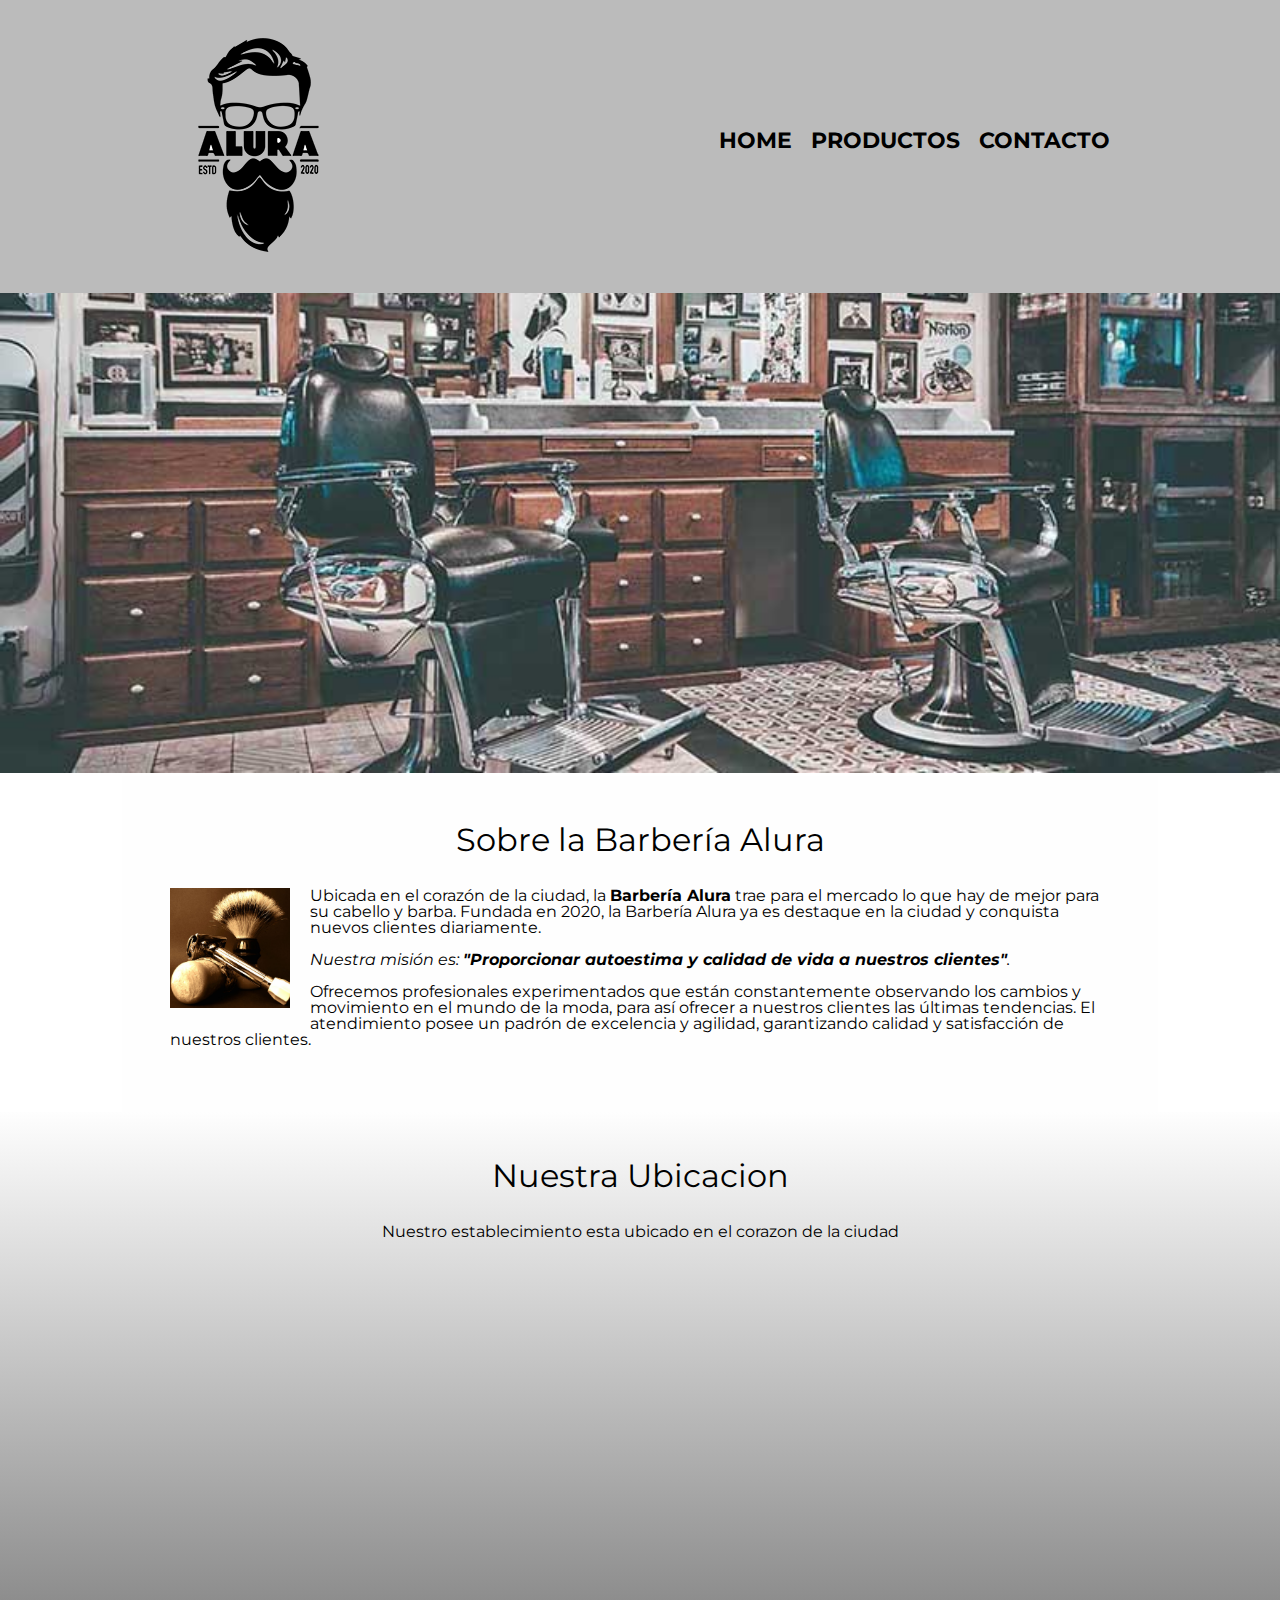
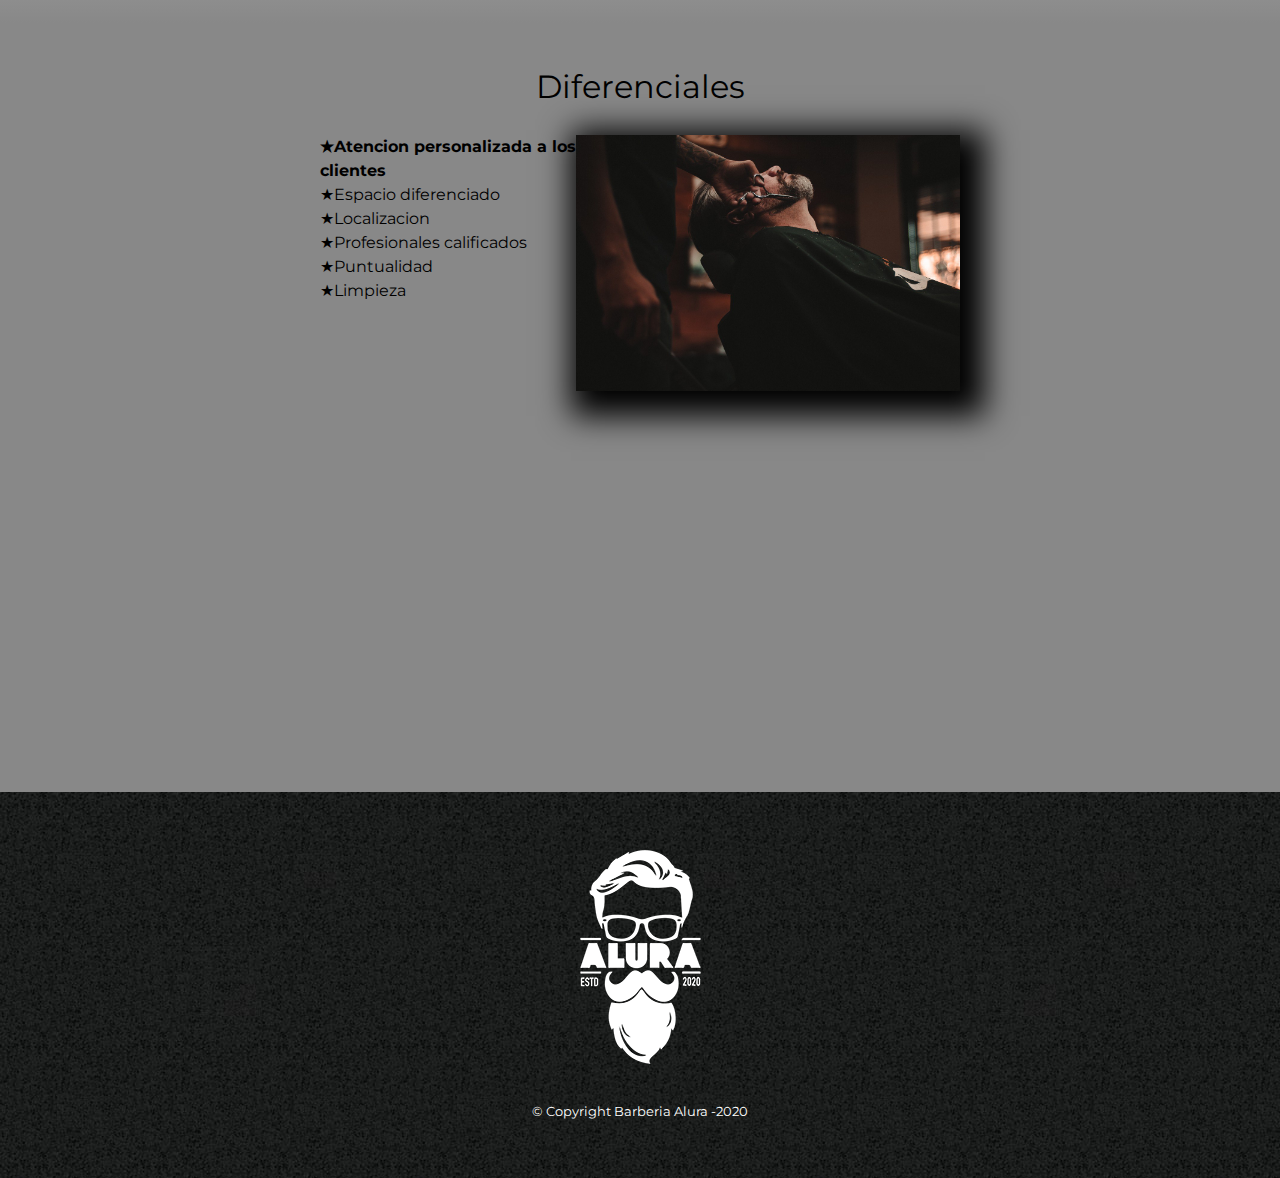
<file: index.html>
<!DOCTYPE html>
 
 <html lang= "es">
 
    <head>

        <meta charset="UTF-8">
        <meta name="viewport" content="width=device-width">
        <title>Barberia Alura</title>
        <link rel="stylesheet" href="reset.css">
        <link rel="stylesheet" href="style.css">
        <link href="https://fonts.googleapis.com/css2?family=Montserrat:wght@400;700&display=swap" rel="stylesheet">



    </head>

    <body>

        <header>
            <div class="caja">
                <h1><img src="imagenes/logo.png"></h1>
                <nav>
                    <ul>
                    <li><a href="index.html">Home</a></li>
                    <li><a href="productos.html">Productos</a></li>
                    <li><a href="contacto.html">Contacto</a></li>
                    </ul>
                </nav>
             </div>
        </header>

        <img class="banner" src="banner/banner.jpg">
        
        <main>
            <section class="principal">
                <h2 class="titulo-principal">Sobre la Barbería Alura</h2>

                <img class="utensilios" src="imagenes/utensilios[1].jpg" alt="utensilios de un barbero">

                <p>Ubicada en el corazón de la ciudad, la <strong>Barbería Alura</strong> trae para el mercado lo que hay de mejor para su cabello y barba. Fundada en 2020, la Barbería Alura ya es destaque en la ciudad y conquista nuevos clientes diariamente. </p>

                <p id=mision><em>Nuestra misión es: <strong>"Proporcionar autoestima y calidad de vida a nuestros clientes"</strong>.</em></p>

                <p> Ofrecemos profesionales experimentados que están constantemente observando los cambios y movimiento en el mundo de la moda, para así ofrecer a nuestros clientes las últimas tendencias. El atendimiento posee un padrón de excelencia y agilidad, garantizando calidad y satisfacción de nuestros clientes. </p>

            </section>
            
            <section class="mapa">
                <h3 class="titulo-principal">Nuestra Ubicacion</h3>
                <p>Nuestro establecimiento esta ubicado en el corazon de la ciudad</p>
                
                <div class="mapa-contenido">
                    <iframe src="https://www.google.com/maps/embed?pb=!1m18!1m12!1m3!1d3656.407977726839!2d-46.63721302377339!3d-23.58969706263564!2m3!1f0!2f0!3f0!3m2!1i1024!2i768!4f13.1!3m3!1m2!1s0x94ce5bd9bb943bf5%3A0x6f642995c970f0fe!2scaelum%20alura!5e0!3m2!1ses!2sco!4v1685388912890!5m2!1ses!2sco" width="100%" height="300" style="border:0;" allowfullscreen="" loading="lazy" referrerpolicy="no-referrer-when-downgrade"></iframe>
                </div>
            </section>

            <section class="diferenciales">
                
                <h3 class="titulo-principal">Diferenciales</h3>
                
                <div class="contenido-diferenciales">
                    <ul class="lista-diferenciales">
                        <li class="items">Atencion personalizada a los clientes</li>
                        <li class="items">Espacio diferenciado</li>
                        <li class="items">Localizacion</li>
                        <li class="items">Profesionales calificados</li>
                        <li class="items">Puntualidad</li>
                        <li class="items">Limpieza</li>
                    </ul><img src="diferenciales/diferenciales.jpg" class="imagen-diferenciales">
                </div>
                <div class="video">
                    <iframe width="100%" height="315" src="https://www.youtube.com/embed/wcVVXUV0YUY" title="YouTube video player" frameborder="0" allow="accelerometer; autoplay; clipboard-write; encrypted-media; gyroscope; picture-in-picture; web-share" allowfullscreen></iframe>
                    </div>
            </section>

           
        </main>

        <footer>
            <img src="imagenes/logo-blanco.png">
            <p class="copyright">&copy Copyright Barberia Alura -2020 </p>
        </footer>
    </body>

</html>
</file>
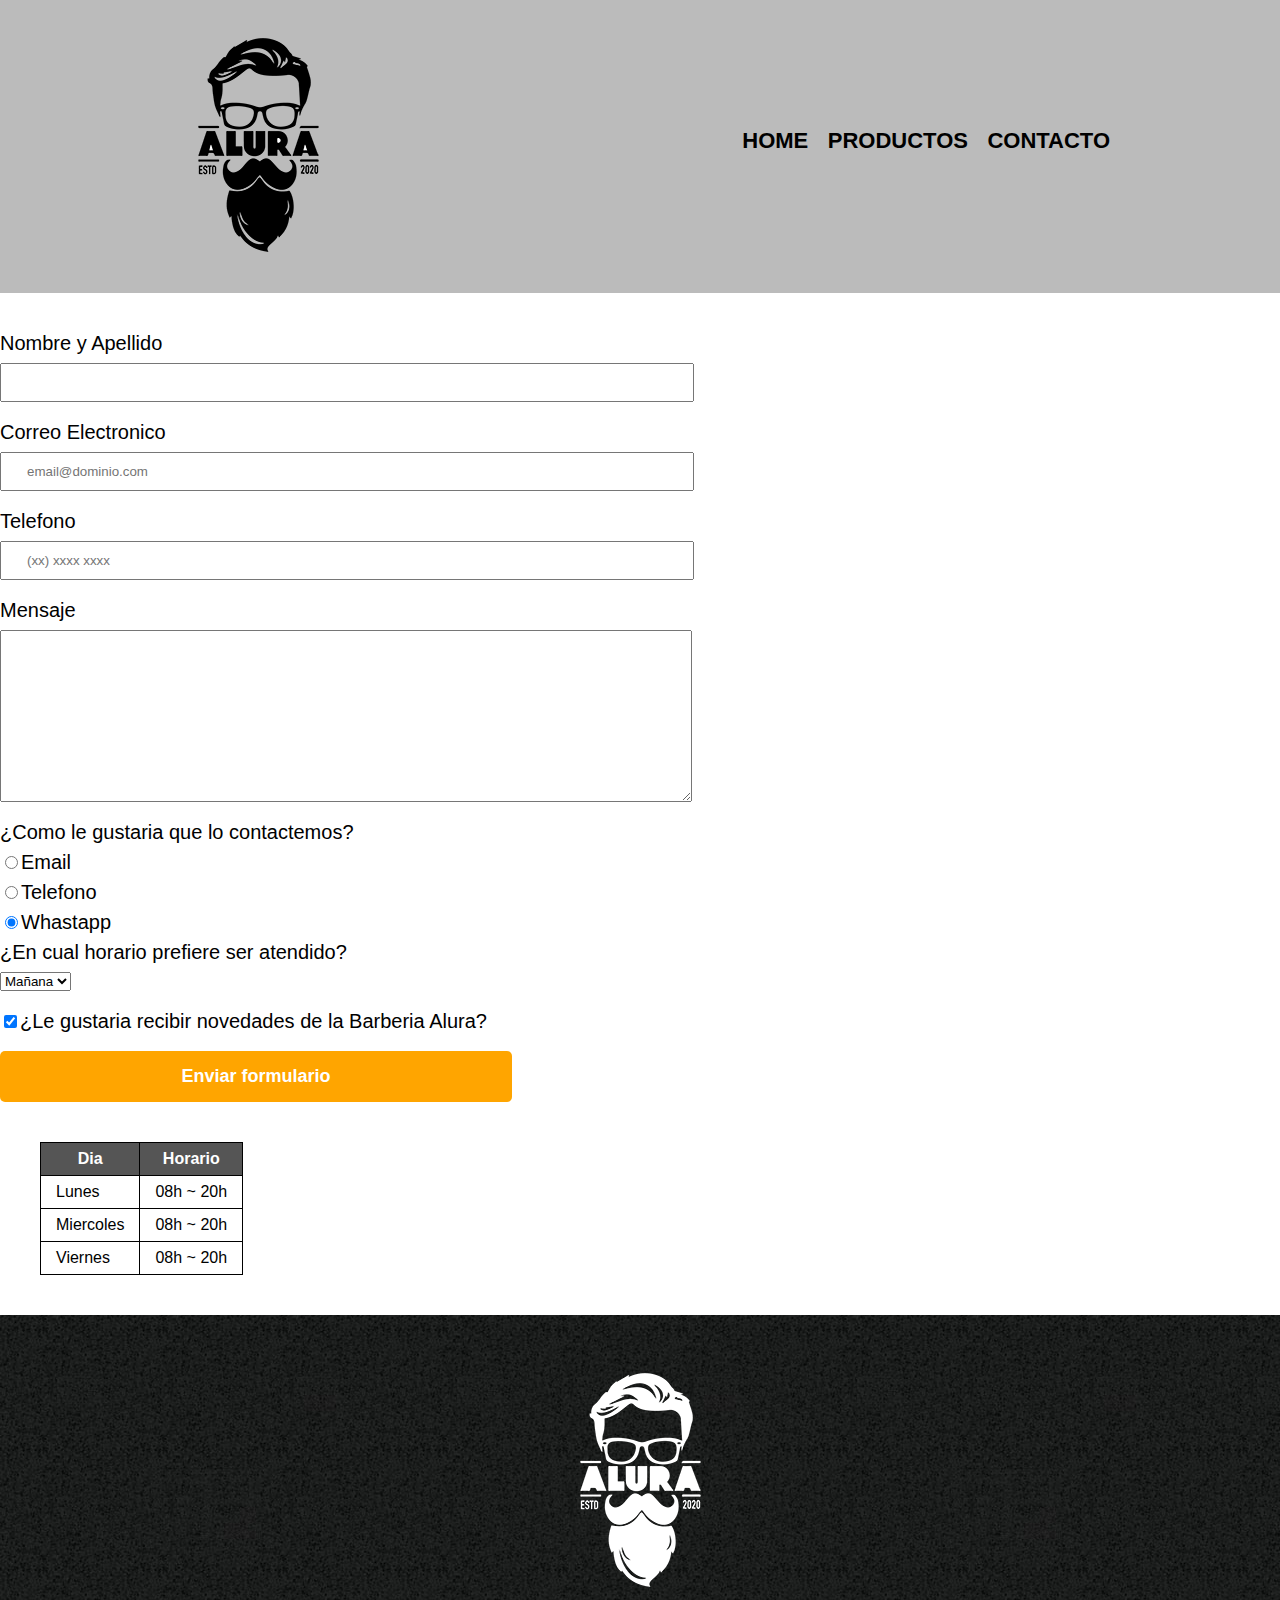
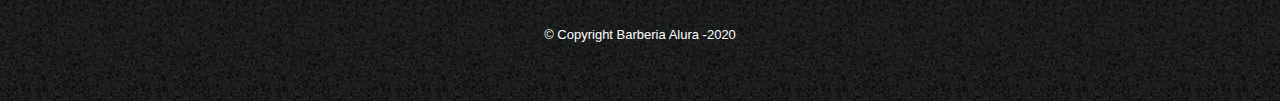
<file: contacto.html>
<!DOCTYPE html>

<html>
    <head>
        <meta charset="UTF-8">
        <title>Contacto - Barberia Alura</title>
        <link rel="stylesheet" href="reset.css">
        <link rel="stylesheet" href="style.css">
    </head>
    <body>
        <header>
            <div class="caja">
                <h1><img src="imagenes/logo.png" alt="Logo de la Barberia Alura"></h1>
                <nav>
                    <ul>
                    <li><a href="index.html">Home</a></li>
                    <li><a href="productos.html">Productos</a></li>
                    <li><a href="contacto.html">Contacto</a></li>
                    </ul>
                </nav>
             </div>
        </header>
        <main>
            <form>
                <label for="nombreapellido">Nombre y Apellido </label>
                <input type="text" id="nombreapellido" class="input-padron" required>

                <label for="correoelectronico">Correo Electronico</label>
                <input type="email" id="correoelectronico" class="input-padron" required placeholder="email@dominio.com">

                <label for="telefono">Telefono</label>
                <input type="tel" id="telefono" class="input-padron" required placeholder="(xx) xxxx xxxx">

                <label for="mensaje">Mensaje</label>
                <textarea cols="70" rows="10" id="mensaje" class="input-padron" required></textarea>

                <fieldset>
                    <legend>¿Como le gustaria que lo contactemos?</legend>

                    <label for="radio-email"><input type="radio" name="contacto" value="email" id="radio-email">Email</label>
                
                    <label for="radio-telefono"><input type="radio" name="contacto" value="telefono" id="radio-telefono">Telefono</label>
                    

                    <label for="radio-whastapp"><input type="radio" name="contacto" value="whastapp" id="radio-whastapp" checked>Whastapp</label>
                    

                </fieldset>
                
                <fieldset>
                    <legend>¿En cual horario prefiere ser atendido?</legend>
                    <select>
                        <option>Mañana</option>
                        <option>Tarde</option>
                        <option>Noche</option>
                    </select>
                </fieldset>

                <label class="checkbox"><input type="checkbox" checked>¿Le gustaria recibir novedades de la Barberia Alura?</label>

                <input type="submit" value="Enviar formulario" class="enviar">
            </form>

            <table> 
                <thead>
                    <tr>
                        <th>Dia</th>
                        <th>Horario</th> 
                    </tr>
                </thead>
                <tbody>
                    <tr>
                        <td>Lunes</td>
                        <td>08h ~ 20h</td> 
                    </tr>
                    <tr>
                        <td>Miercoles</td>
                        <td>08h ~ 20h</td> 
                    </tr>
                    <tr>
                        <td>Viernes</td>
                        <td>08h ~ 20h</td> 
                    </tr>
                </tbody>
            </table>
        </main>
        <footer>
            <img src="imagenes/logo-blanco.png" alt="Logo de la Barberia Alura">
            <p class="copyright">&copy Copyright Barberia Alura -2020 </p>
        </footer>
    </body>
</html>
</file>
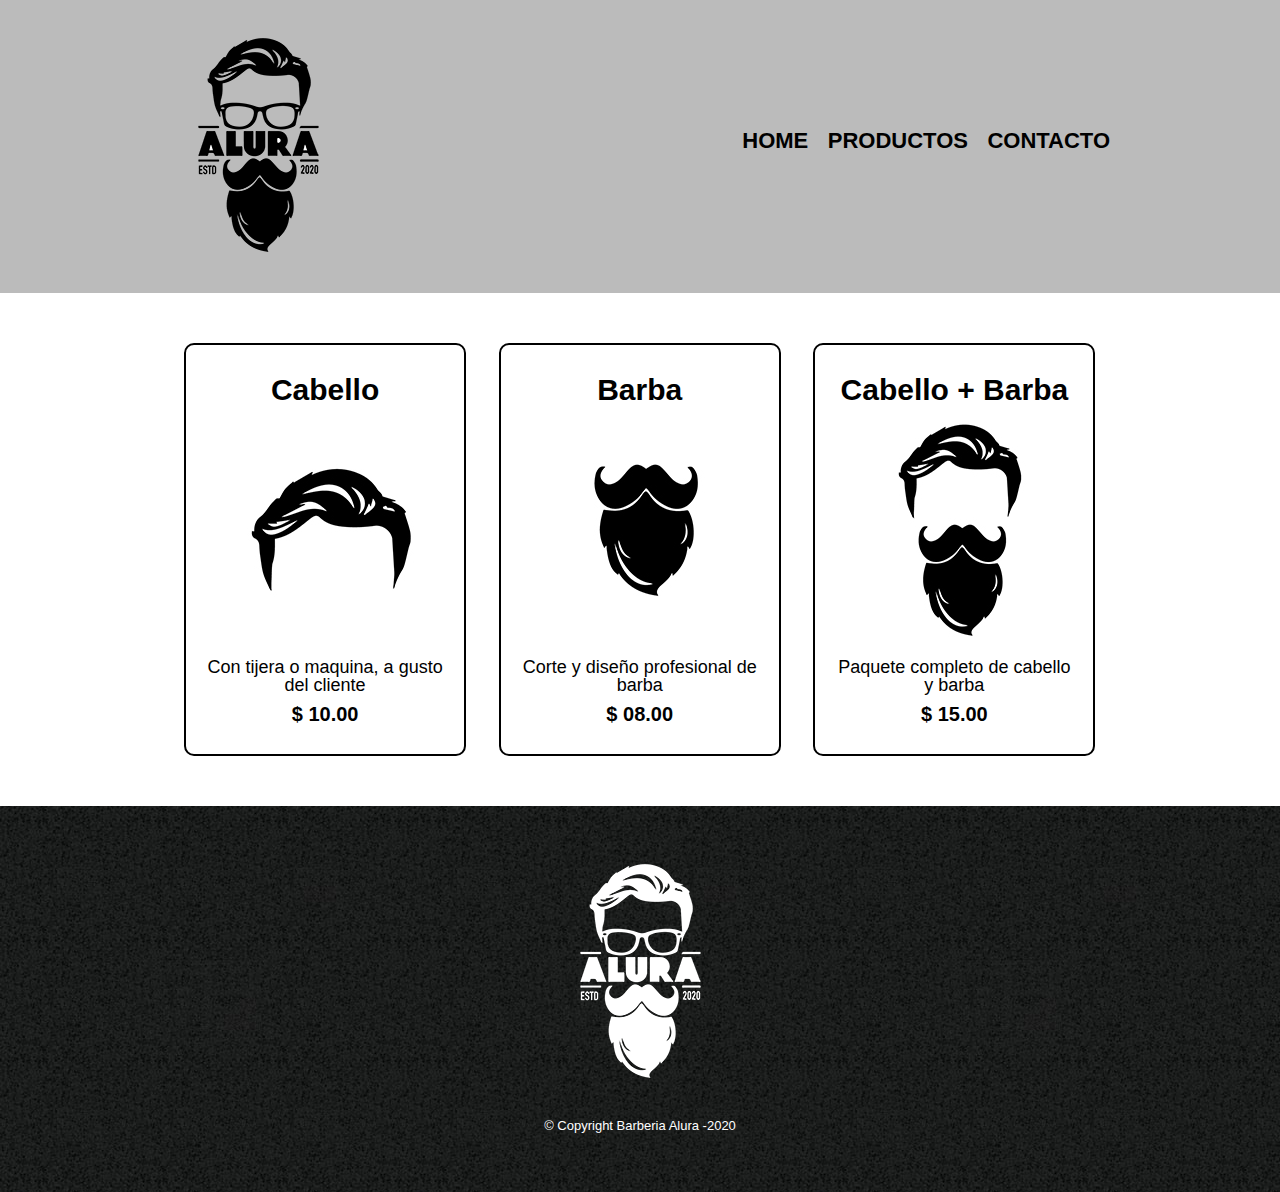
<file: productos.html>
<!DOCTYPE html>

<html>
    <head>
        <meta charset="UTF-8">
        <title>Productos - Barberia Alura</title>
        <link rel="stylesheet" href="reset.css">
        <link rel="stylesheet" href="style.css">
    </head>
    <body>
        <header>
            <div class="caja">
                <h1><img src="imagenes/logo.png"></h1>
                <nav>
                    <ul>
                    <li><a href="index.html">Home</a></li>
                    <li><a href="productos.html">Productos</a></li>
                    <li><a href="contacto.html">Contacto</a></li>
                    </ul>
                </nav>
             </div>
        </header>
        <main>
            <ul class="productos">
            <li>
                <h2>Cabello</h2>
                <img src="imagenes/cabello.jpg" >
                <p class="producto-descripcion">Con tijera o maquina, a gusto del cliente</p>
                <p class="producto-precio">$ 10.00</p>
            </li>
            <li>
                <h2>Barba</h2>
                <img src="imagenes/barba.jpg">
                <p class="producto-descripcion">Corte y diseño profesional de barba</p>
                <p class="producto-precio">$ 08.00</p>
            </li>
            <li>
                <h2>Cabello + Barba</h2>
                <img src="imagenes/cabello+barba.jpg">
                <p class="producto-descripcion">Paquete completo de cabello y barba</p>
                <p class="producto-precio">$ 15.00</p>
            </li>
            </ul>
        </main>

        <footer>
            <img src="imagenes/logo-blanco.png">
            <p class="copyright">&copy Copyright Barberia Alura -2020 </p>
        </footer>
    </body>
</html>
</file>
<file: style.css>
body{
    font-family: 'Montserrat', sans-serif;
}

header{
    background-color: #BBBBBB;
    padding: 20px 0;
}
.caja{
    width: 940px;
    position: relative;
    margin: 0 auto;
}

nav{
    position: absolute;
    top: 110px;
    right: 0px;
}
nav li{
    display: inline;
    margin: 0 0 0 15px;
}

nav a{
    text-transform: uppercase;
    color: #000000;
    font-weight: bold;
    font-size: 22px;
    text-decoration: none;
}

nav a:hover{
    color: #c78c19;
    text-decoration: underline;
    
}

.productos{
    width: 940px;
    margin: 0 auto;
    padding: 50px;
}

.productos li{
    display: inline-block;
    text-align: center;
    width: 30%;
    vertical-align: top;
    margin: 0 1.5%;
    padding: 30px 20px;
    box-sizing: border-box;
    border: 2px solid #000000;
    border-radius: 10px;
}

.productos li:hover{
    border-color: #c78c19;
    font-size: 33px;
}

.productos li:active{
    border-color: #088c19;
}

.productos h2{
    font-size: 30px;
    font-weight: bold;
}

.productos li:hover h2{
    font-size: 33px;
}

.producto-descripcion{
    font-size: 18px;
}

.producto-precio{
    font-size: 20px;
    font-weight: bold;
    margin-top: 10px;
}

footer{
    text-align: center;
    background: url(imagenes/bg.jpg);
    padding: 40px;
}

.copyright{
    color: #FFFFFF;
    font-size: 13px;
    margin: 20px;
}

form{
    margin: 40px 0;
}

form label, form legend{
    display: block;
    font-size: 20px;
    margin: 0 0 10px;
}

.input-padron{
    display: block;
    margin: 0 0 20px;
    padding: 10px 25px;
    width: 50%;
}

.checkbox{
    margin: 20px 0;
}

.enviar{
    width: 40%;
    padding: 15px 0;
    font-size: 18px;
    font-weight: bold;
    color: #FFFFFF;
    background: orange;
    border: none;
    border-radius: 5px;
    transition: 1s all;
    cursor: pointer;
}

.enviar:hover{
    background: darkorange;
    transform: scale(1.2);
}

table{
    margin:40px 40px ;
}

thead{
    background: #555555;
    color: white;
    font-weight: bold;
}

td, th{
    border: 1px solid #000000;
    padding: 8px 15px;
}

/*Aqui inicial el CSS para nuestra home*/

.banner{
    width: 100%;
}

.principal{
    padding: 3em;
    background: #FEFEFE;
    width: 940px;
    margin: 0 auto;
}

.titulo-principal{
    text-align: center;
    font-size: 2em;
    margin: 0 0 1em;
    clear: left;
}

.principal p{
    margin: 0 0 1em;
}

.principal strong{
    font-weight: bold;
}

.principal em{
    font-style: italic;
}

.utensilios{
    width: 120px;
    float: left;
    margin: 0 20px 20px 0;
}

.mapa{
    padding: 3em 0;
    text-align: center;
    background: linear-gradient(#FEFEFE, #888888);
}

.mapa p{
    margin: 0 0 2em;
}

.mapa-contenido{
    width: 940px;
    margin: 0 auto;
}

.diferenciales{
    padding: 3em 0;
    background: #888888;

}

.contenido-diferenciales{
    width: 640px;
    margin: 0 auto;
}

.lista-diferenciales{
    width: 40%;
    display: inline-block;
    vertical-align: top;
}

.items{
    line-height: 1.5;
}

.items:before{
    content:"★";
}

.items:first-child{
    font-weight: bold;
}

.imagen-diferenciales {
    width: 60%;
    transition: 400ms;
    box-shadow: 10px 10px 30px 15px #000000;
}

.imagen-diferenciales:hover{
    opacity: 0.3;
}

.video{
    width: 560px;
    margin: 1em auto;
}

@media screen and (max-width:480px) {
    h1{
        text-align: center;
    }

    nav{
        position: static;
    }
    
    .caja, .principal, .mapa-contenido, .contenido-diferenciales, .video{
        width: auto;
    }
    
    .lista-diferenciales, .imagen-diferenciales{
        width: 100%;
    }
}
</file>
